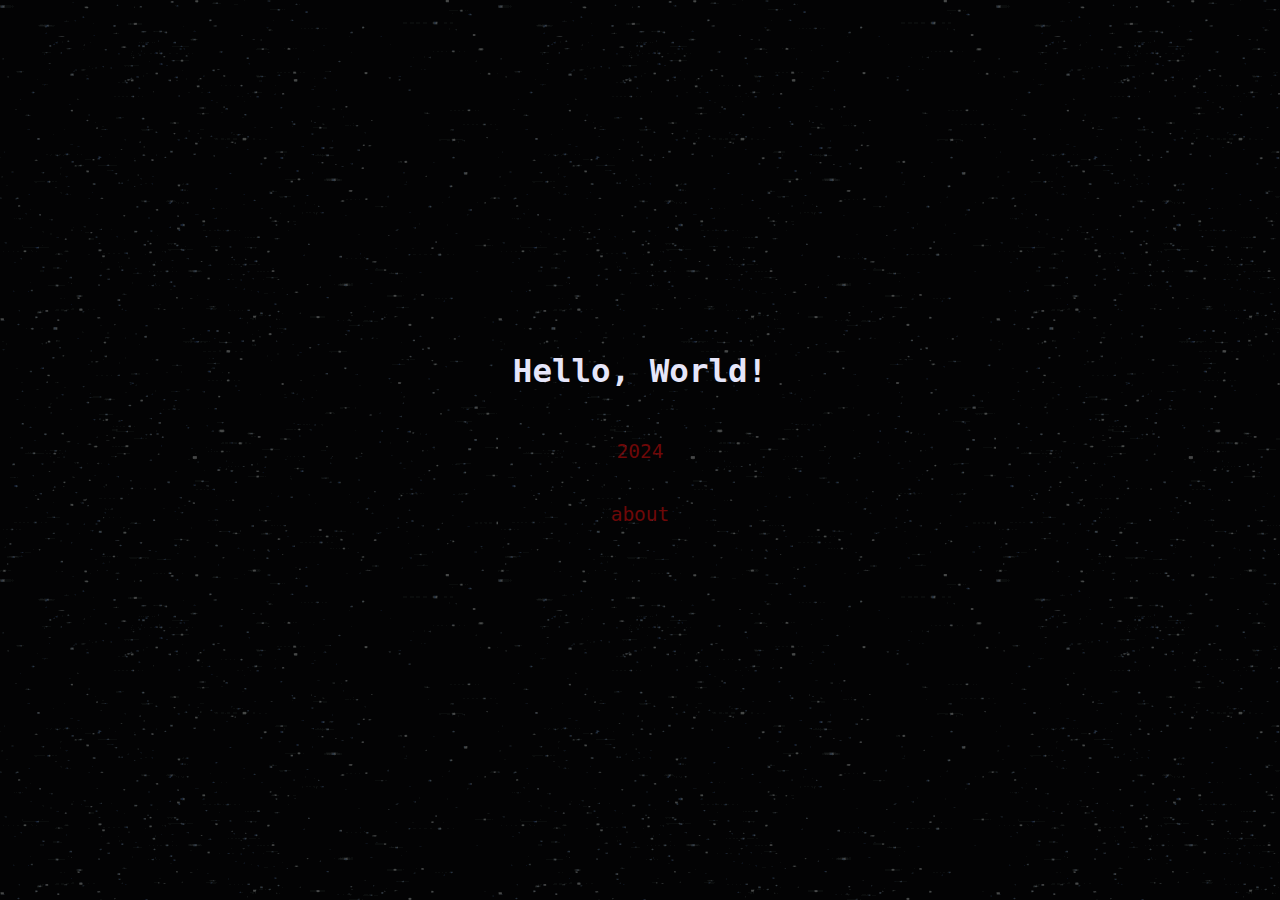
<file: index.html>
<!DOCTYPE html>
<html lang="en">
<head>
    <meta charset="UTF-8">
    <meta name="viewport" content="width=device-width, initial-scale=1.0">
    <title>avveris personal web</title>
    <link rel="stylesheet" href="mainstyle.css">
</head>
<body>
    <nav class="mainppage">
        <div class="whole-page">
            <h1 style="font-family: monospace;">Hello, World!</h1>
            <div class="main_menu">  
                    <a href="/2024.html" class="navbar__links">2024</a>
                    <br>
                    <a href="/about.html" class="navbar__links">about</a>
                </p>
            </div>
        </div>
    </nav>
</body>
</html>
</file>
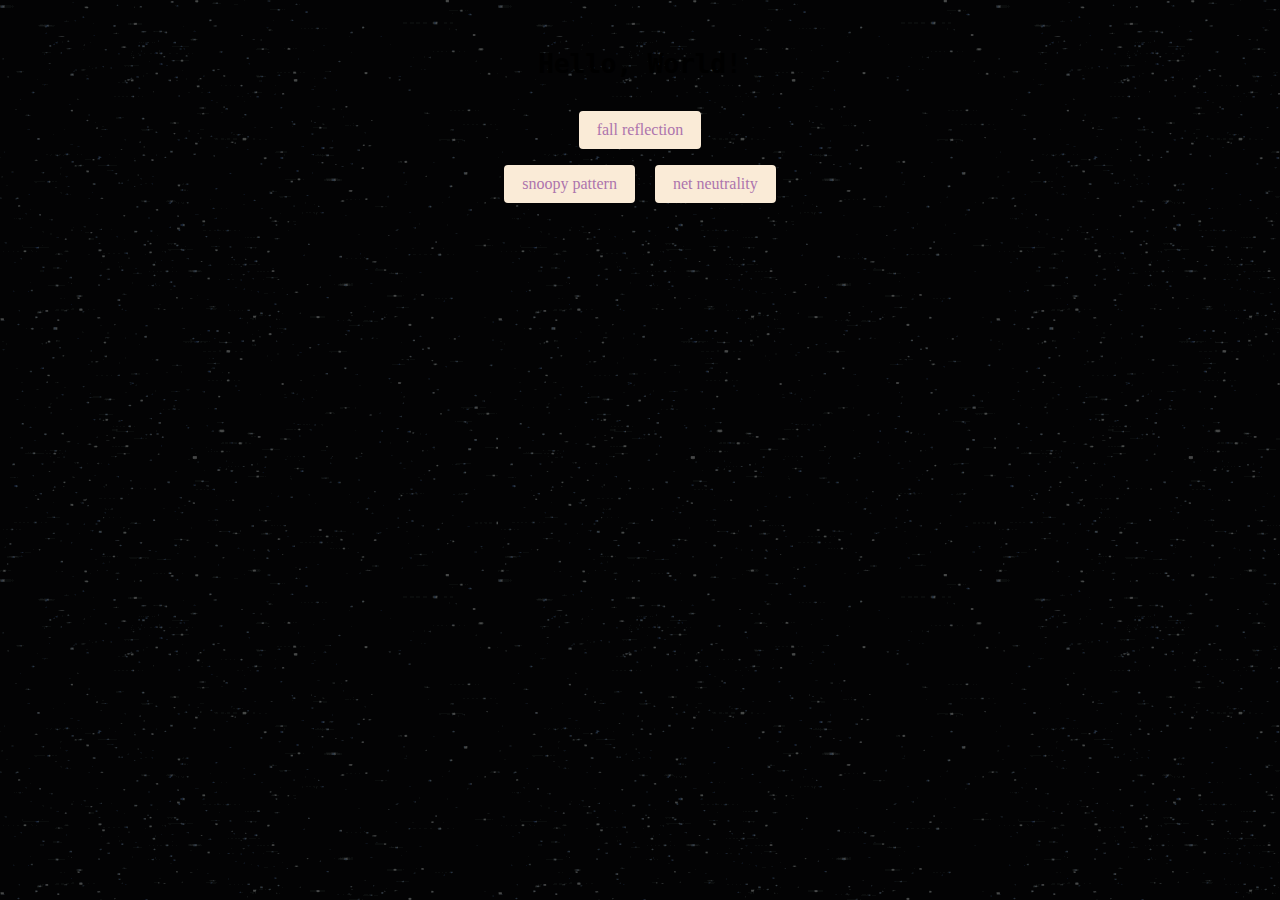
<file: 2024.html>
<!DOCTYPE html>
<html lang="en">
<head>
    <meta charset="UTF-8">
    <meta name="viewport" content="width=device-width, initial-scale=1.0">
    <title>2024</title>
    <link rel="stylesheet" href="2024.css">

</head>
<body>
    <nav class="mainppage">
        <div class="whole-page">
            <h1 style="font-family: monospace;">Hello, World!</h1>
            <div class="main_menu">  
                    <a href="/fall-2024-reflection.html" class="navbar__links">fall reflection</a>
                    <br>
                    <a href="/snoopy-pattern.html" class="navbar__links">snoopy pattern</a>
                    <a href="/net-neutrality.html" class="navbar__links">net neutrality</a>
                </p>
            </div>
        </div>
    </nav> 
</body>
</html>
</file>
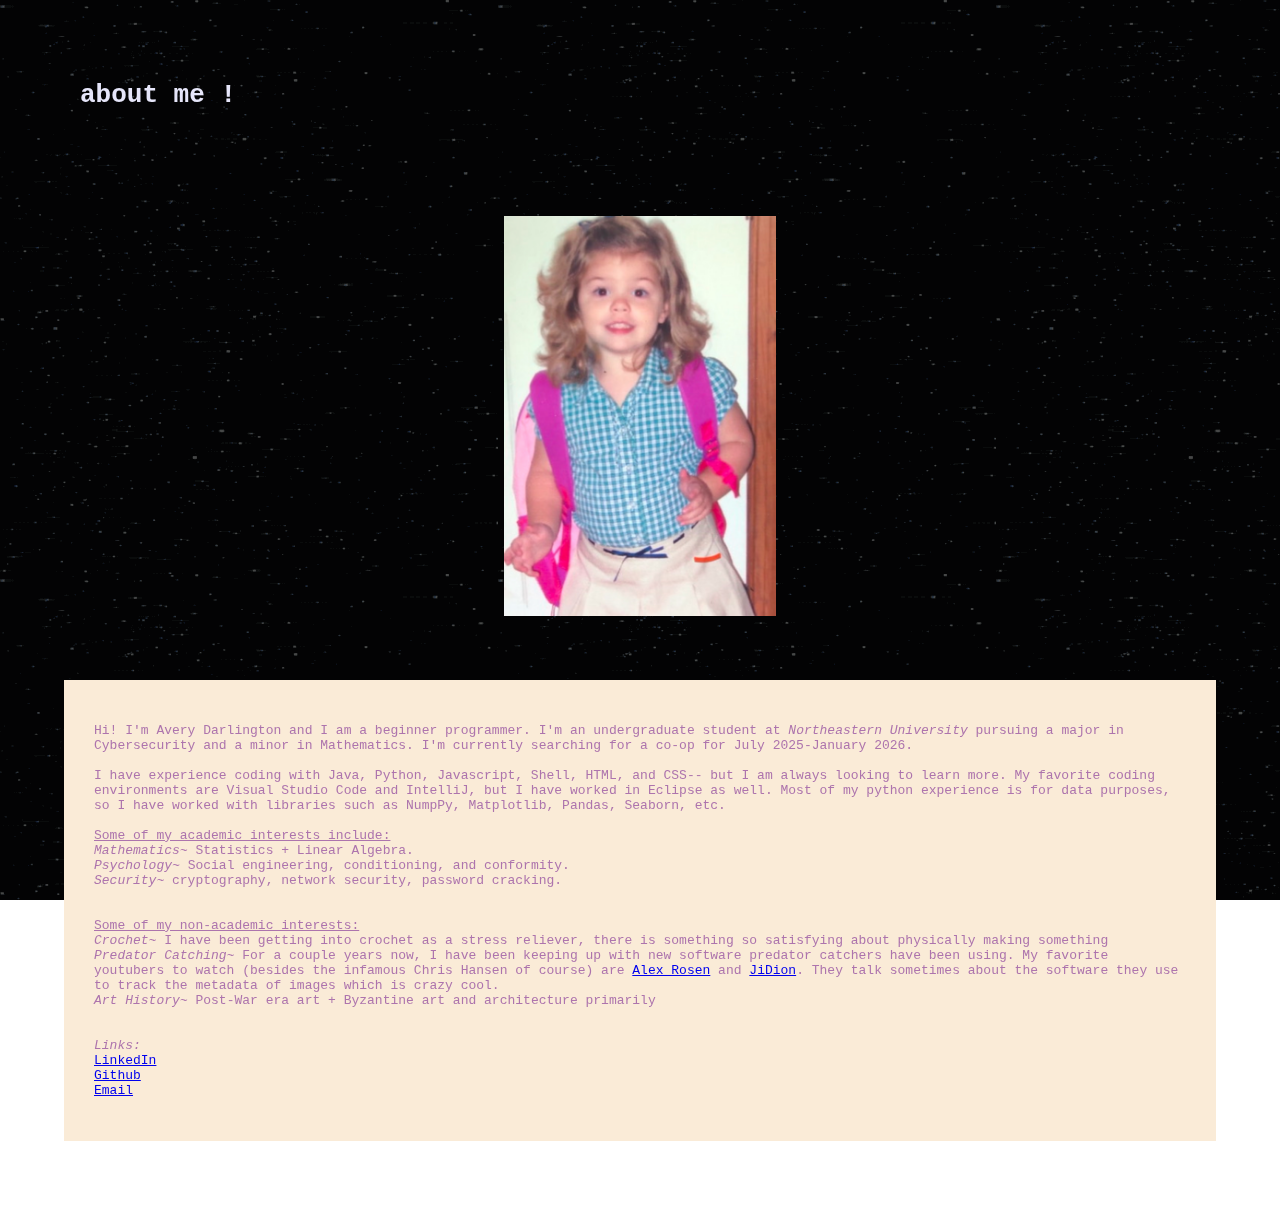
<file: about.html>
<!DOCTYPE html>
<html lang="en">
<head>
    <meta charset="UTF-8">
    <meta name="viewport" content="width=device-width, initial-scale=1.0">
    <link rel="icon" type="image/png" href="images/favicon2.png">
    <title>about</title>
    <link rel="stylesheet" href="styles.css">
</head>
<body>
    <div class="page-wrapper">
        <h1>about me !</h1>   
        <div class="image-container">
            <img src="images/IMG_4160.jpg" alt="Avery Darlington" height="400">
        </div> 
        
        <div class="intro">
            <p>
                Hi! I'm Avery Darlington and I am a beginner programmer. 
                I'm an undergraduate student at <i>Northeastern University</i> pursuing a 
                major in Cybersecurity and a minor in Mathematics. I'm currently 
                searching for a co-op for July 2025-January 2026.
                
                <br><br>
                
                I have experience coding with Java, Python, Javascript, Shell, HTML, and CSS-- 
                but I am always looking to learn more. My favorite coding environments are Visual Studio
                Code and IntelliJ, but I have worked in Eclipse as well. Most of my python experience is 
                for data purposes, so I have worked with libraries such as NumpPy, Matplotlib, Pandas, Seaborn, etc.
                
                <br><br>
                
                <u>Some of my academic interests include:</u><br>
                <i>Mathematics~</i> Statistics + Linear Algebra.<br>
                <i>Psychology~</i> Social engineering, conditioning, and conformity.<br>
                <i>Security~</i> cryptography, network security, password cracking.<br>
                
                <br><br>
                
                <u>Some of my non-academic interests:</u><br>
                <i>Crochet~</i> I have been getting into crochet as a stress reliever, there is something so satisfying about
                physically making something<br>
                <i>Predator Catching~</i> For a couple years now, I have been keeping up with new software predator catchers have been using. 
                My favorite youtubers to watch (besides the infamous Chris Hansen of course) are 
                <a href="https://www.youtube.com/@PPSETX" target="_blank" title="The Predator Poachers">Alex Rosen</a>
                and 
                <a href="https://www.youtube.com/c/JiDion" target="_blank" title="JiDion">JiDion</a>.
                They talk sometimes about the software they use to track the metadata of images which is crazy cool.
                <br>
                <i>Art History~</i> Post-War era art + Byzantine art and architecture primarily
                
                <br><br><br>
                
                <i>Links:</i><br>
                <a href="https://www.linkedin.com/in/avery-darlington/" target="_blank" title="My LinkedIn">LinkedIn</a><br>
                <a href="https://github.com/avveris" target="_blank" title="My Github">Github</a><br>
                <a href="mailto:darlington.a@northeastern.edu" target="_blank" title="Email Me">Email</a>
            </p>
        </div>
    </div>
</body>
</html>
</file>
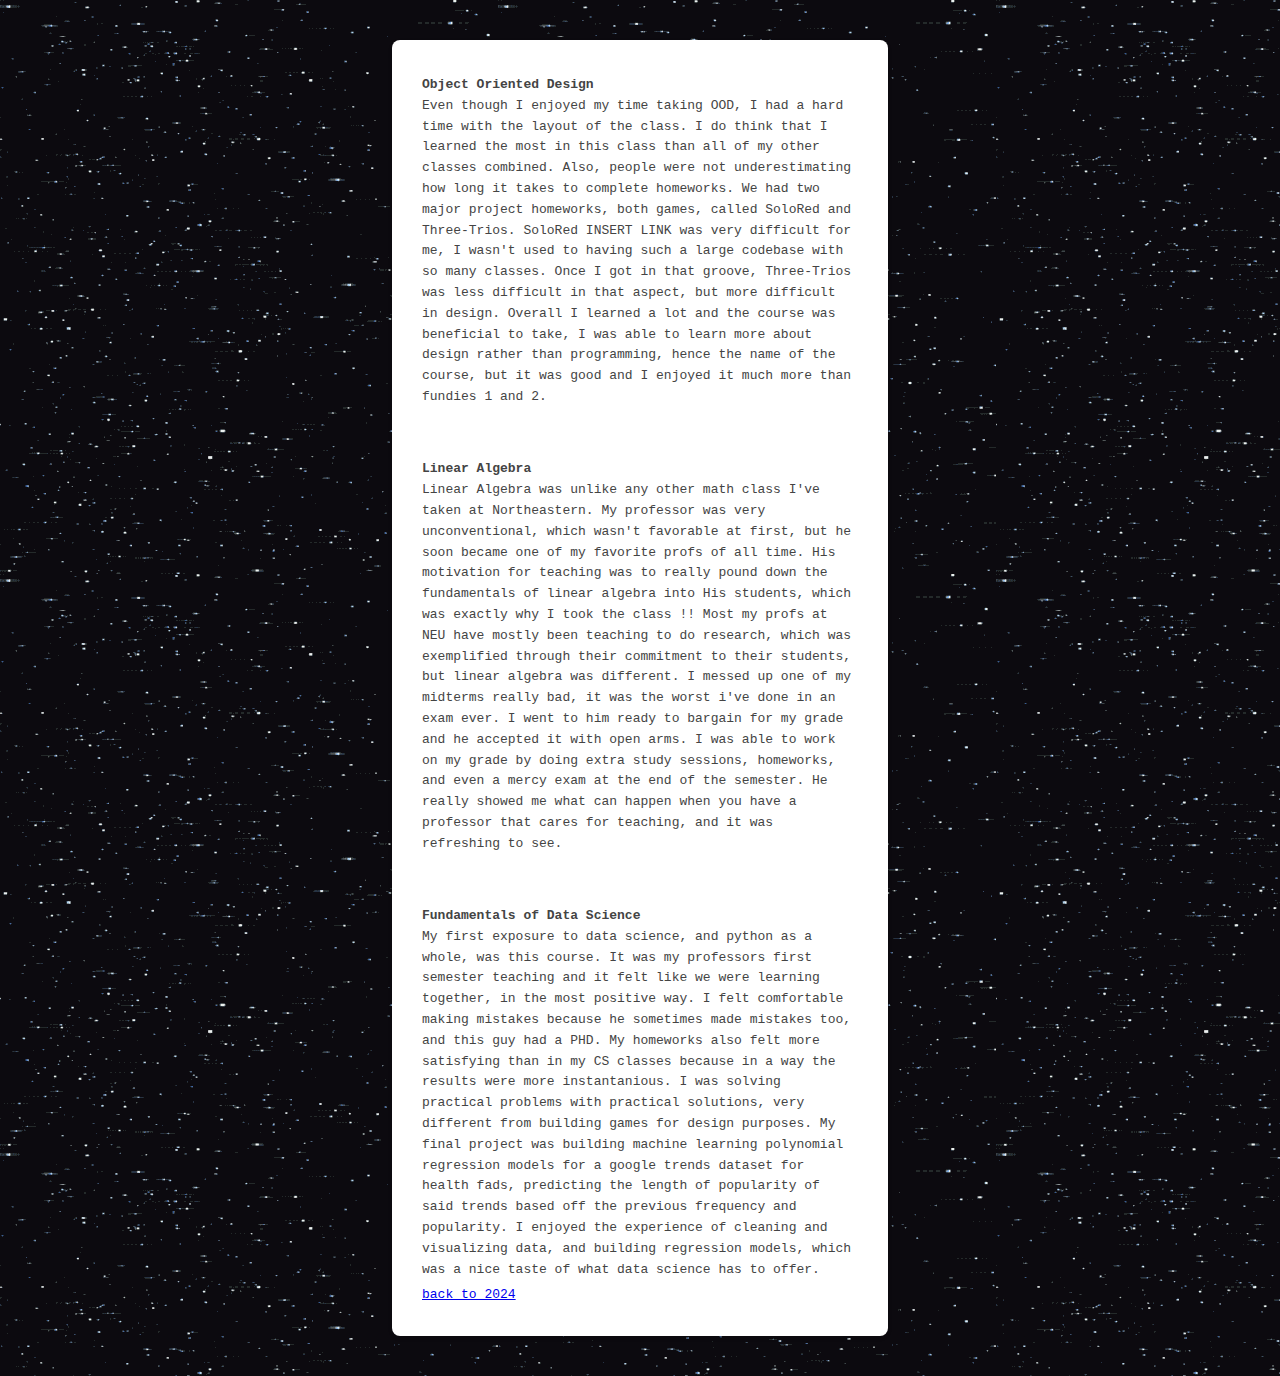
<file: fall-2024-reflection.html>
<!DOCTYPE html>
<html lang="en">
<head>
    <meta charset="UTF-8">
    <meta name="viewport" content="width=device-width, initial-scale=1.0">
    <title>fall-2024-reflection</title>
    <link rel="stylesheet" href="F2024Refl.css">
</head>
<body>
    <div class="content">
        <p class="ood">
            <b>Object Oriented Design</b>
            <br>
            Even though I enjoyed my time taking OOD, I had a hard time with
            the layout of the class.  I do think that I learned the most in this
            class than all of my other classes combined.  Also, people were not 
            underestimating how long it takes to complete homeworks. We had two 
            major project homeworks, both games, called SoloRed and Three-Trios.
            SoloRed INSERT LINK was very difficult for me, I wasn't used to having 
            such a large codebase with so many classes.  Once I got in that groove, 
            Three-Trios was less difficult in that aspect, but more difficult in 
            design.  Overall I learned a lot and the course was beneficial to take, 
            I was able to learn more about design rather than programming, hence 
            the name of the course, but it was good and I enjoyed it much more 
            than fundies 1 and 2.
            </p>
<br>
<br>
            <p class="LinAlg">
                <b>Linear Algebra</b>
                <br>
                Linear Algebra was unlike any other math class I've taken at Northeastern.
                My professor was very unconventional, which wasn't favorable at first, but 
                he soon became one of my favorite profs of all time.  His motivation for 
                teaching was to really pound down the fundamentals of linear algebra into His
                students, which was exactly why I took the class !!  Most my profs at NEU have
                mostly been teaching to do research, which was exemplified through their 
                commitment to their students, but linear algebra was different.  I messed up 
                one of my midterms really bad, it was the worst i've done in an exam ever.  I 
                went to him ready to bargain for my grade and he accepted it with open arms.  
                I was able to work on my grade by doing extra study sessions, homeworks, and even 
                a mercy exam at the end of the semester.  He really showed me what can happen when
                you have a professor that cares for teaching, and it was refreshing to see. 
            </p>
            <br>
            <br>
            <p class="fund-DS">
            <b> Fundamentals of Data Science</b>
            <br>
            My first exposure to data science, and python as a whole, was this course.  It was 
            my professors first semester teaching and it felt like we were learning together, in the 
            most positive way.  I felt comfortable making mistakes because he sometimes made mistakes 
            too, and this guy had a PHD.  My homeworks also felt more satisfying than in my CS classes 
            because in a way the results were more instantanious.  I was solving practical problems with
            practical solutions, very different from building games for design purposes.  My final project
            was building machine learning polynomial regression models for a google trends dataset 
            for health fads, predicting the length of popularity of said trends based off the previous 
            frequency and popularity.  I enjoyed the experience of cleaning and visualizing data, and 
            building regression models, which was a nice taste of what data science has to offer.
            </p>
            <div class="main_menu">
                <a href="/2024.html" class="navbar__links">back to 2024</a>
            </div>
</body>
</html>
</file>
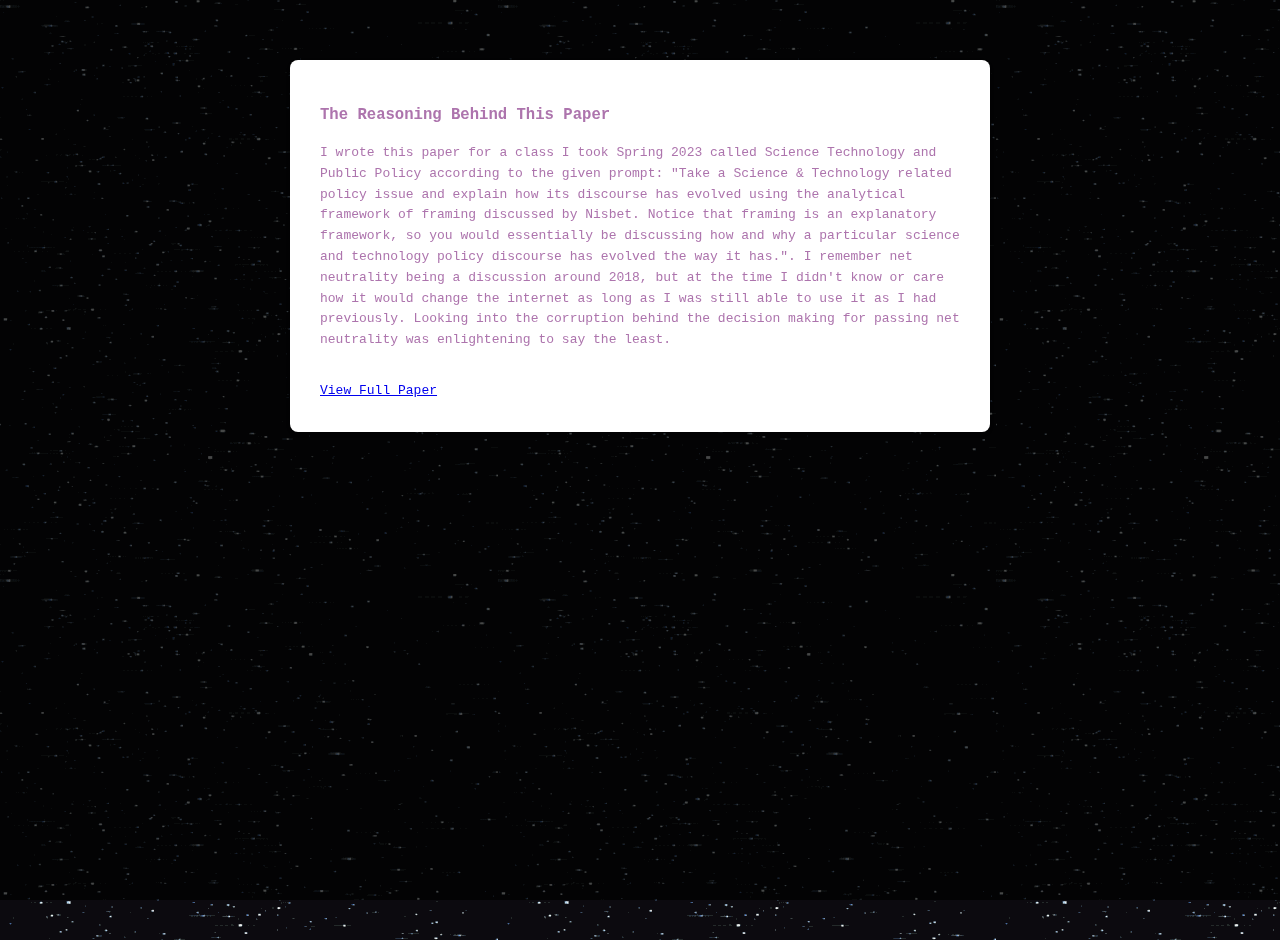
<file: net-neutrality.html>
<!DOCTYPE html>
<html lang="en">
<head>
    <meta charset="UTF-8">
    <meta name="viewport" content="width=device-width, initial-scale=1.0">
    <title>Net Neutrality</title>
    <link rel="stylesheet" href="net-neutrality.css">
</head>
<body>
    <div class="container">
        <div class="content">
            <div class="intro">
                <p>
                    <b>The Reasoning Behind This Paper</b>
                    I wrote this paper for a class I took Spring 2023 called Science Technology and Public Policy according to 
                    the given prompt: "Take a Science & Technology related policy issue and explain how its discourse has evolved using the 
                    analytical framework of framing discussed by Nisbet. Notice that framing is an explanatory framework, so you would 
                    essentially be discussing how and why a particular science and technology policy discourse has evolved the way it has.". 
                    I remember net neutrality being a discussion around 2018, but at the time I didn't know or care how it would change
                    the internet as long as I was still able to use it as I had previously. Looking into the corruption behind the decision making
                    for passing net neutrality was enlightening to say the least. 
                </p>
            </div>
            <div class="pdf-section">
                <a href="POLS2390 Final Paper file 1 (2).pdf" class="pdf-button" target="_blank">
                    View Full Paper
                </a>
            </div>
        </div>
    </div>
</body>
</html>
</file>
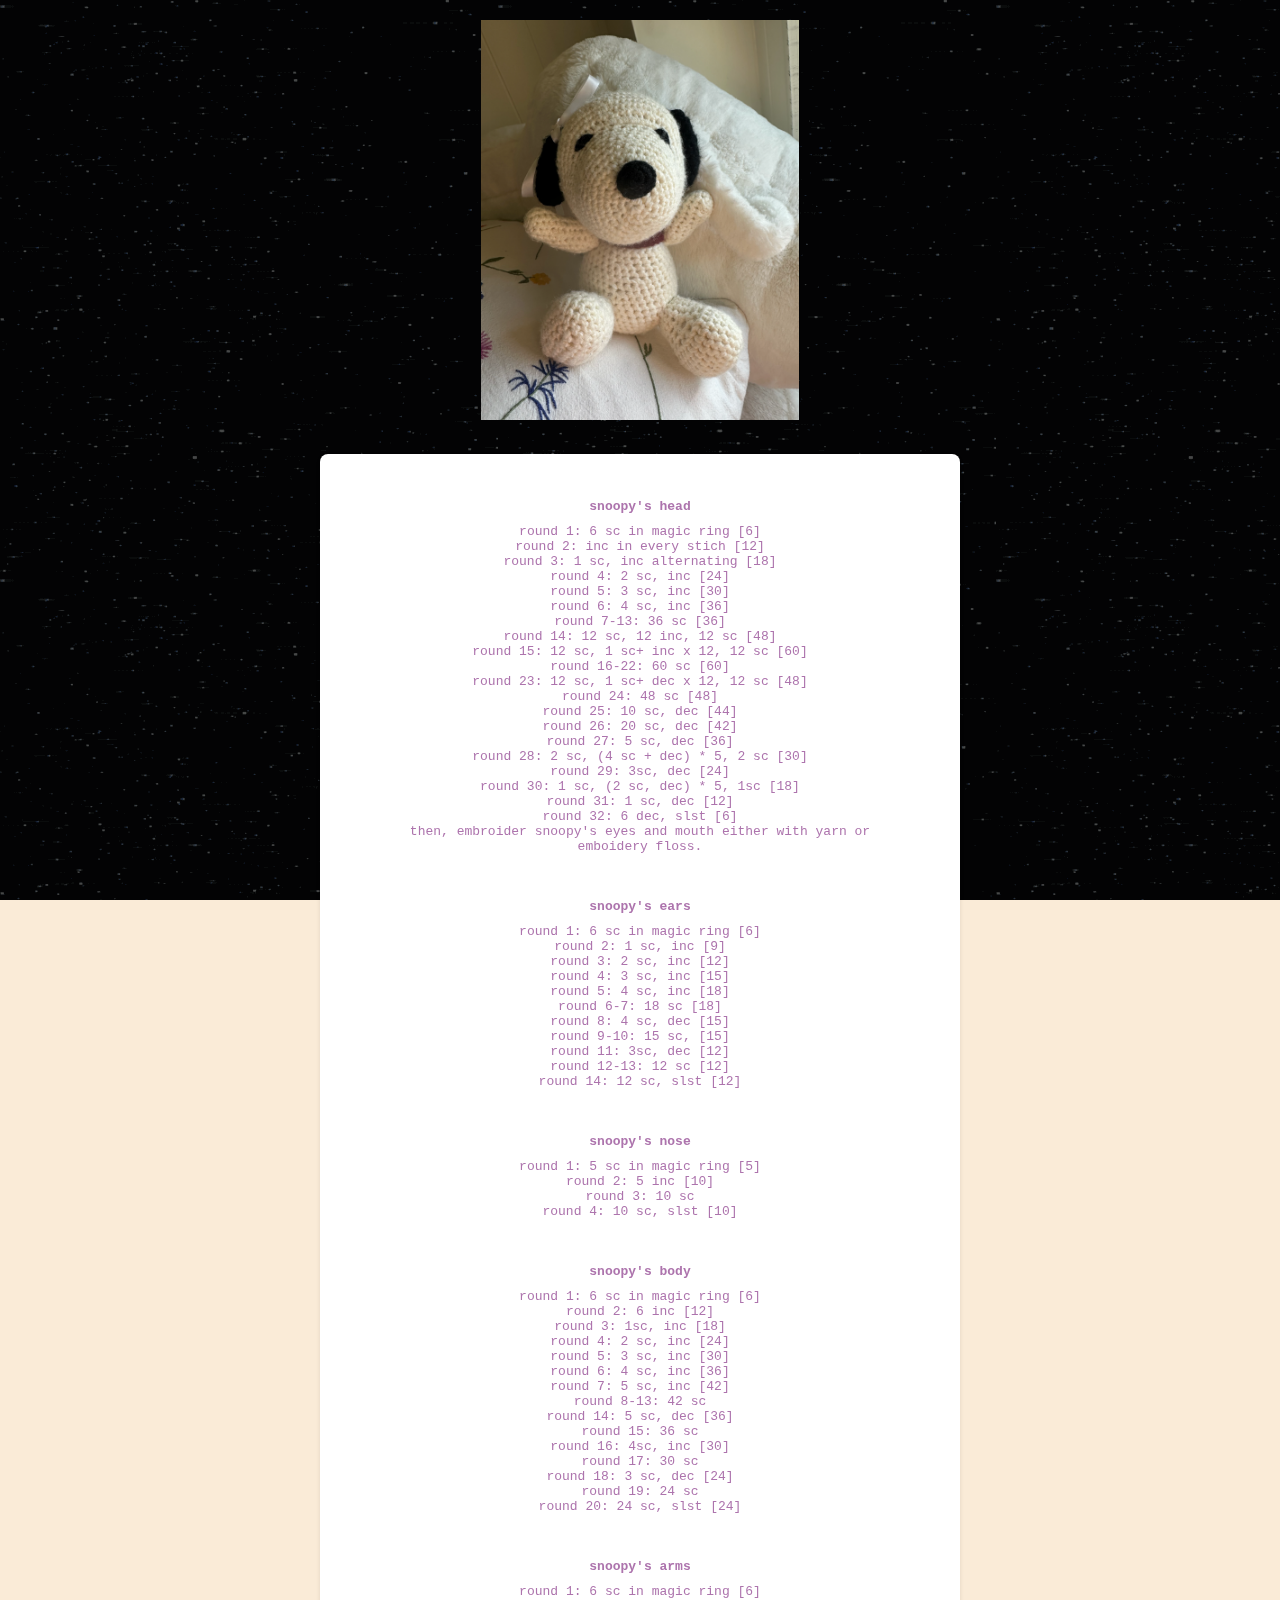
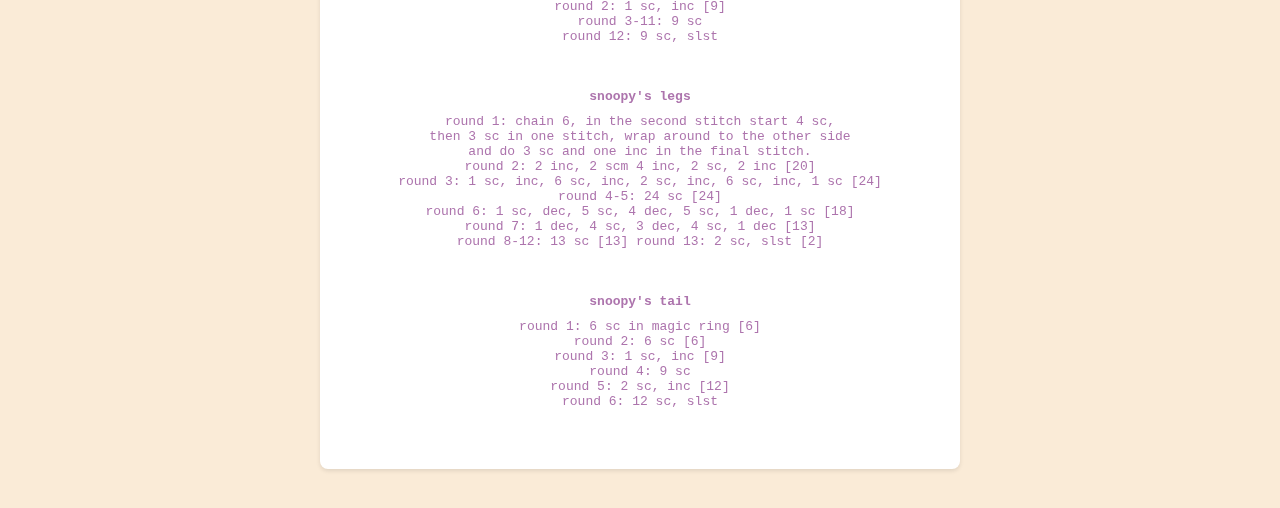
<file: snoopy-pattern.html>
<!DOCTYPE html>
<html lang="en">
<head>
    <meta charset="UTF-8">
    <meta name="viewport" content="width=device-width, initial-scale=1.0">
    <title>snoopy-pattern</title>
    <link rel="stylesheet" href="snoopy.css">
</head>
<body>
    <div class="page-wrapper">
        <div class="image-container">
            <img src="/images/snoopy.png" alt="snoopy done" height="400">
        </div> 
        <div class="content">
            <div class="pattern">
                <p class="head">
                    <b> snoopy's head </b>
            round 1: 6 sc in magic ring [6] <br>
            round 2: inc in every stich [12] <br> 
            round 3: 1 sc, inc alternating [18] <br>
            round 4: 2 sc, inc [24] <br>
            round 5: 3 sc, inc [30] <br>
            round 6: 4 sc, inc [36] <br>
            round 7-13: 36 sc [36] <br>
            round 14: 12 sc, 12 inc, 12 sc [48] <br>
            round 15: 12 sc, 1 sc+ inc x 12, 12 sc [60] <br>
            round 16-22: 60 sc [60] <br>
            round 23: 12 sc, 1 sc+ dec x 12, 12 sc [48] <br>
            round 24: 48 sc [48] <br>
            round 25: 10 sc, dec [44] <br>
            round 26: 20 sc, dec [42] <br>
            round 27: 5 sc, dec [36] <br>
            round 28: 2 sc, (4 sc + dec) * 5, 2 sc [30] <br>
            round 29: 3sc, dec [24] <br>
            round 30: 1 sc, (2 sc, dec) * 5, 1sc [18] <br>
            round 31: 1 sc, dec [12] <br>
            round 32: 6 dec, slst [6] <br>
            then, embroider snoopy's eyes and mouth either with yarn or <br>
            emboidery floss.
        </p>
        <br>


        <p class="ears x 2">
            <b> snoopy's ears </b>
            round 1: 6 sc in magic ring [6] <br>
            round 2: 1 sc, inc [9] <br>
            round 3: 2 sc, inc [12] <br>
            round 4: 3 sc, inc [15] <br>
            round 5: 4 sc, inc [18] <br>
            round 6-7: 18 sc [18] <br>
            round 8: 4 sc, dec [15] <br> 
            round 9-10: 15 sc, [15] <br>
            round 11: 3sc, dec [12] <br>
            round 12-13: 12 sc [12] <br>
            round 14: 12 sc, slst [12] <br>
        </p>
        <br>

        <p class="nose x 2">
            <b> snoopy's nose </b>
            round 1: 5 sc in magic ring [5] <br>
            round 2: 5 inc [10] <br>
            round 3: 10 sc <br>
            round 4: 10 sc, slst [10] <br>
        </p>
        <br>

        <p class="body">
            <b> snoopy's body </b>
            round 1: 6 sc in magic ring [6] <br>
            round 2: 6 inc [12] <br>
            round 3: 1sc, inc [18] <br>
            round 4: 2 sc, inc [24] <br>
            round 5: 3 sc, inc [30] <br>
            round 6: 4 sc, inc [36] <br>
            round 7: 5 sc, inc [42] <br>
            round 8-13: 42 sc <br>
            round 14: 5 sc, dec [36] <br>
            round 15: 36 sc <br>
            round 16: 4sc, inc [30] <br>
            round 17: 30 sc <br>
            round 18: 3 sc, dec [24] <br>
            round 19: 24 sc <br>
            round 20: 24 sc, slst [24] <br>
        </p>

        <br>
        <p class="arms">
            <b> snoopy's arms </b>
            round 1: 6 sc in magic ring [6] <br>
            round 2: 1 sc, inc [9] <br>
            round 3-11: 9 sc <br>
            round 12: 9 sc, slst <br>
        </p>
        <br>

        <p class="legs x 2">
            <b> snoopy's legs </b>
            round 1: chain 6, in the second stitch start 4 sc, <br>
            then 3 sc in one stitch, wrap around to the other side <br>
            and do 3 sc and one inc in the final stitch. <br>
            round 2: 2 inc, 2 scm 4 inc, 2 sc, 2 inc [20] <br>
            round 3: 1 sc, inc, 6 sc, inc, 2 sc, inc, 6 sc, inc, 1 sc [24] <br>
            round 4-5: 24 sc [24] <br>
            round 6: 1 sc, dec, 5 sc, 4 dec, 5 sc, 1 dec, 1 sc [18] <br>
            round 7: 1 dec, 4 sc, 3 dec, 4 sc, 1 dec [13]<br>
            round 8-12: 13 sc [13]
            round 13: 2 sc, slst [2]
        </p>
        <br>

        <p class="tail" >
            <b> snoopy's tail </b> 
            round 1: 6 sc in magic ring [6] <br>
            round 2: 6 sc [6] <br>
            round 3: 1 sc, inc [9] <br>
            round 4: 9 sc <br>
            round 5: 2 sc, inc [12] <br>
            round 6: 12 sc, slst <br>
        </p>
        <br>
    </div>
</body>
</html>
</file>
<file: mainstyle.css>
body {
    margin: 0;
    padding: 0;
    background-image: url("images/stars.gif");
    min-height: 100vh;
}

.mainppage {
    width: 100%;
    min-height: 100vh;
    position: relative;
}

/* Black overlay */
.mainppage::before {
    content: '';
    position: absolute;
    top: 0;
    left: 0;
    width: 100%;
    height: 100%;
    background-color: rgba(0, 0, 0, 0.7); /* Adjust the opacity (0.7) as needed */
}

.whole-page {
    display: flex;
    flex-direction: column;
    align-items: center;
    justify-content: center;
    height: 100vh;
    width: 100%;
    position: relative; /* This ensures content stays above the overlay */
    z-index: 1;        /* This ensures content stays above the overlay */
}

h1 {
    font-family: monospace;
    color: lavender;
    margin: 0;
    padding: 40px;
    font-size: 2.5em;
}

.main_menu {
    display: flex;
    flex-direction: column;
    align-items: center;
    gap: 20px;
}

.navbar__links {
    text-decoration: none;
    color: rgb(110, 8, 8);
    font-family: monospace;
    font-size: 1.5em;
    padding: 10px;
    transition: color 0.3s ease;
}

.navbar__links:hover {
    color: lavender;
}

/* Remove the br element and use CSS gap instead */
br {
    display: none;
}
</file>
<file: 2024.css>
body {
    margin: 0;
    padding: 0;
    background-image: url("images/stars.gif");
    min-height: 100vh;
}

.mainppage {
    width: 100%;
    text-align: center;
    position: relative;
    min-height: 100vh;
}

/* Black overlay */
.mainppage::before {
    content: '';
    position: absolute;
    top: 0;
    left: 0;
    width: 100%;
    height: 100%;
    background-color: rgba(0, 0, 0, 0.7);
}

.whole-page {
    padding: 2rem;
    border-radius: 8px;
    max-width: 600px;
    margin: 0 auto;
    position: relative;
    z-index: 1;
}

.pattern {
    font-family: monospace;
    color: rgb(173, 116, 173);
    position: relative;
    z-index: 1;
}

.pattern b {
    color: lavender;
    display: block;
    margin-bottom: 15px;
}

.image-container {
    margin-bottom: 30px;
    position: relative;
    z-index: 1;
}

.main_menu {
    margin-top: 1.5rem;
    position: relative;
    z-index: 1;
}

.navbar__links {
    display: inline-block;
    color: rgb(173, 116, 173);
    text-decoration: none;
    padding: 0.5rem 1rem;
    margin: 0.5rem;
    border: 2px solid antiquewhite;
    border-radius: 4px;
    transition: all 0.3s ease;
    background-color: antiquewhite;
}

.navbar__links:hover {
    background-color: rgb(173, 116, 173);
    border-color: rgb(173, 116, 173);
    color: antiquewhite;
}
</file>
<file: styles.css>
body {
    margin: 0;
    padding: 0;
    min-height: 100vh;
    font-family: monospace;
    position: relative;
}

/* Background layers */
body::before {
    content: '';
    position: fixed;
    top: 0;
    left: 0;
    width: 100%;
    height: 100%;
    background-color: rgba(0, 0, 0, 0.7);
    z-index: -2;
}

body::after {
    content: '';
    position: fixed;
    top: 0;
    left: 0;
    width: 100%;
    height: 100%;
    background-image: url("images/stars.gif");
    z-index: -3;
}

/* holds the title of the about page */
h1 {
    font-family: monospace;
    color: lavender;
    border: transparent;
    margin: auto;
    padding: 80px;
}

/* holds baby picture of avery */
.image-container {
    margin: 2%;
    justify-content: center;
    display: flex; /* moves this ish to center */
}

/* holds the about me paragraph */
.intro {
    font-family: monospace;
    color: rgb(173, 116, 173);
    border: transparent;
    margin: 5%;
    display: block;
    padding: 30px;
    background-color: antiquewhite;
}
</file>
<file: F2024Refl.css>
body {
    font-family: monospace;
    line-height: 1.6;
    margin: 0;
    padding: 20px;
    background-image: url("images/stars.gif");
    min-height: 100vh;
}

.container {
    max-width: 800px;
    margin: 40px auto;
}

.content {
    background-color: white;
    padding: 30px;
    border-radius: 8px;
    box-shadow: 0 2px 4px rgba(0, 0, 0, 0.1);
    margin: 20px 30%;
}

.course-section {
    margin-bottom: 40px;
    padding: 20px;
    border-left: 4px solid #ddd;
    background-color: white;
}

.ood {
    border-color: #ddd;
}

.linear-algebra {
    border-color: #ddd;
}

.fund-ds {
    border-color: #ddd;
}

h2 {
    color: #333;
    margin-top: 10;
    font-size: 1.5em;
}

p {
    margin: 5px 0;
    color: #444;
}
</file>
<file: net-neutrality.css>
body {
    font-family: monospace;
    line-height: 1.6;
    margin: 0;
    padding: 20px;
    background-image: url("images/stars.gif");
    min-height: 100vh;
}

.container {
    max-width: 800px;
    margin: 40px auto;
}

.content {
    background-color: white;
    padding: 30px;
    border-radius: 8px;
    box-shadow: 0 2px 4px rgba(0, 0, 0, 0.1);
    margin: 20px auto;
    width: 80%;
}

.intro {
    color: rgb(173, 116, 173);
    margin-bottom: 30px;
}

.intro b {
    display: block;
    margin-bottom: 15px;
    font-size: 1.2em;
}

.PDF {
    text-align: center;
    margin-top: 30px;
}

/* Background layers */
body::before {
    content: '';
    position: fixed;
    top: 0;
    left: 0;
    width: 100%;
    height: 100%;
    background-color: rgba(0, 0, 0, 0.7);
    z-index: -2;
}

body::after {
    content: '';
    position: fixed;
    top: 0;
    left: 0;
    width: 100%;
    height: 100%;
    background-image: url("images/stars.gif");
    z-index: -3;
}

.navbar__links {
    display: inline-block;
    color: rgb(173, 116, 173);
    text-decoration: none;
    padding: 0.5rem 1rem;
    margin: 0.5rem;
    border: 2px solid antiquewhite;
    border-radius: 4px;
    transition: all 0.3s ease;
    background-color: antiquewhite;
}

.navbar__links:hover {
    background-color: rgb(173, 116, 173);
    border-color: rgb(173, 116, 173);
    color: antiquewhite;
}
</file>
<file: snoopy.css>
body {
    font-family: monospace;
    color: rgb(173, 116, 173);
    margin: 0;
    padding: 20px;
    background-color: antiquewhite;
}

.page-wrapper {
    max-width: 800px;
    margin: 0 auto;
    text-align: center;
    position: relative;
    z-index: 1;
}

.image-container {
    margin-bottom: 30px;
}

.image-container img {
    max-height: 400px;
    width: auto;
}

.content {
    background-color: white;
    padding: 30px;
    border-radius: 8px;
    box-shadow: 0 2px 4px rgba(0, 0, 0, 0.1);
    margin: 20px 10%;
}

.pattern {
    text-align: center;
}

/* Background layers */
body::before {
    content: '';
    position: fixed;
    top: 0;
    left: 0;
    width: 100%;
    height: 100%;
    background-color: rgba(0, 0, 0, 0.7);
    z-index: -2;
}

body::after {
    content: '';
    position: fixed;
    top: 0;
    left: 0;
    width: 100%;
    height: 100%;
    background-image: url("images/stars.gif");
    z-index: -3;
}

p {
    margin: 15px 0;
}

b {
    display: block;
    margin-bottom: 10px;
}

.navbar__links {
    display: inline-block;
    color: rgb(173, 116, 173);
    text-decoration: none;
    padding: 0.5rem 1rem;
    margin: 0.5rem;
    border: 2px solid antiquewhite;
    border-radius: 4px;
    transition: all 0.3s ease;
    background-color: antiquewhite;
}

.navbar__links:hover {
    background-color: rgb(173, 116, 173);
    border-color: rgb(173, 116, 173);
    color: antiquewhite;
}
</file>
